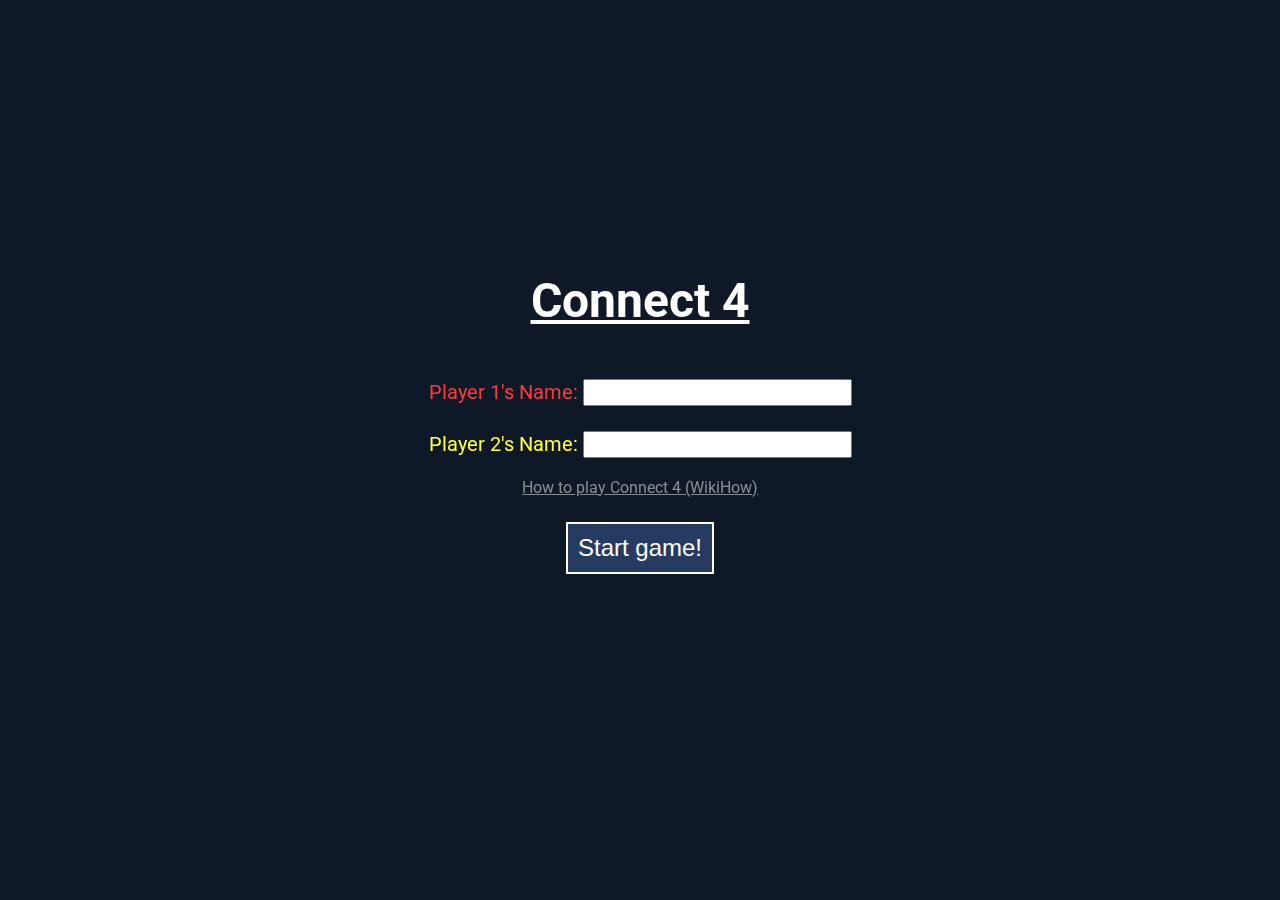
<file: connect4/connect4.html>
<!DOCTYPE html>
<html lang="en">
<head>
    <meta charset="UTF-8">
    <meta http-equiv="X-UA-Compatible" content="IE=edge">
    <meta name="viewport" content="width=device-width, initial-scale=1.0">
    <title>Connect 4</title>
    <link rel="stylesheet" href="style.css">
</head>
<body>
<div class="container" id="container">
    <h1>Connect 4</h1>
    <div id="preStart">
    <form class="nameInput" id="nameInput">
        <div>
            <label style="color: rgb(255, 58, 58); font-size: 20px" for="name1">Player 1's Name: </label>
            <input type="text" id="name1">
        </div>
        <div>
            <label style="color: rgb(255, 255, 71); font-size: 20px" for="name1">Player 2's Name: </label>
            <input type="text" id="name2">
        </div>
        <a href="https://www.wikihow.com/Play-Connect-4" target="_blank">How to play Connect 4 (WikiHow)</a>
    </form>
        <div class="btn">
            <button type="button" id="startGameBtn" class="startGame-btn">Start game!</button>
        </div>
    </div>
        <div id="connect-container" class="connect-container"></div>
    </div>
<div class="winnerContainer" id="winnerContainer">
        <h2 id="winner"></h2>
        <button type="button" id="restart">Play again!</button>
    </div>
    <p class="timer" id="timer"></p>
        <p class="turns" id="turns"></p>
<script src="app.js"></script>
</body>
</html>
</file>
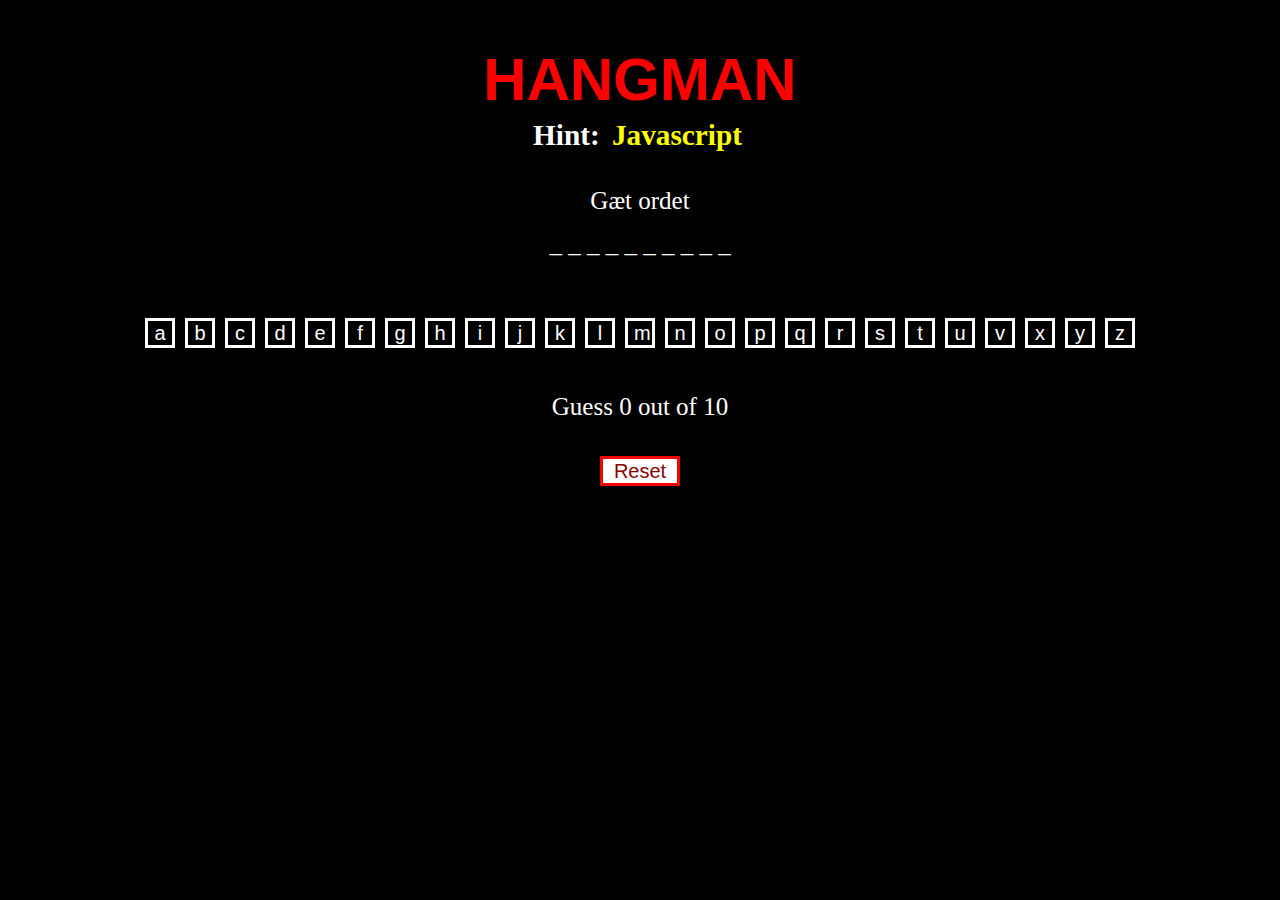
<file: hangman/hangman.html>
<!DOCTYPE html>
<html lang="en">
<head>
    <meta charset="UTF-8">
    <meta http-equiv="X-UA-Compatible" content="IE=edge">
    <meta name="viewport" content="width=device-width, initial-scale=1.0">
    <link rel="stylesheet" href="hangman.css">
    <title>HangmanGame</title>
</head>
<body>
    <div class="container">
        <h1 class="container_h1">HANGMAN</h1>
        <h3 class="container_h2">Hint: <span class="h3_Span">Javascript</h3></span>
        <div>
        <p>Gæt ordet</p>
        <section id="sectionP"></section>
        </div>
        <span></span>
        <div id="keyboard"></div>
        <span></span>
        <!-- <div class="scoreboard">Forkerte gæt: <span id="attempt">0</span> ud af <span id="maxAttempt"></span></div> -->
        <div id="scoreboard"></div>
        <div><button id="resetBtn">Reset</button></div>
        <div id="winLossText"></div>
    </div>

    <script src="hangman.js"></script>
</body>
</html>
</file>
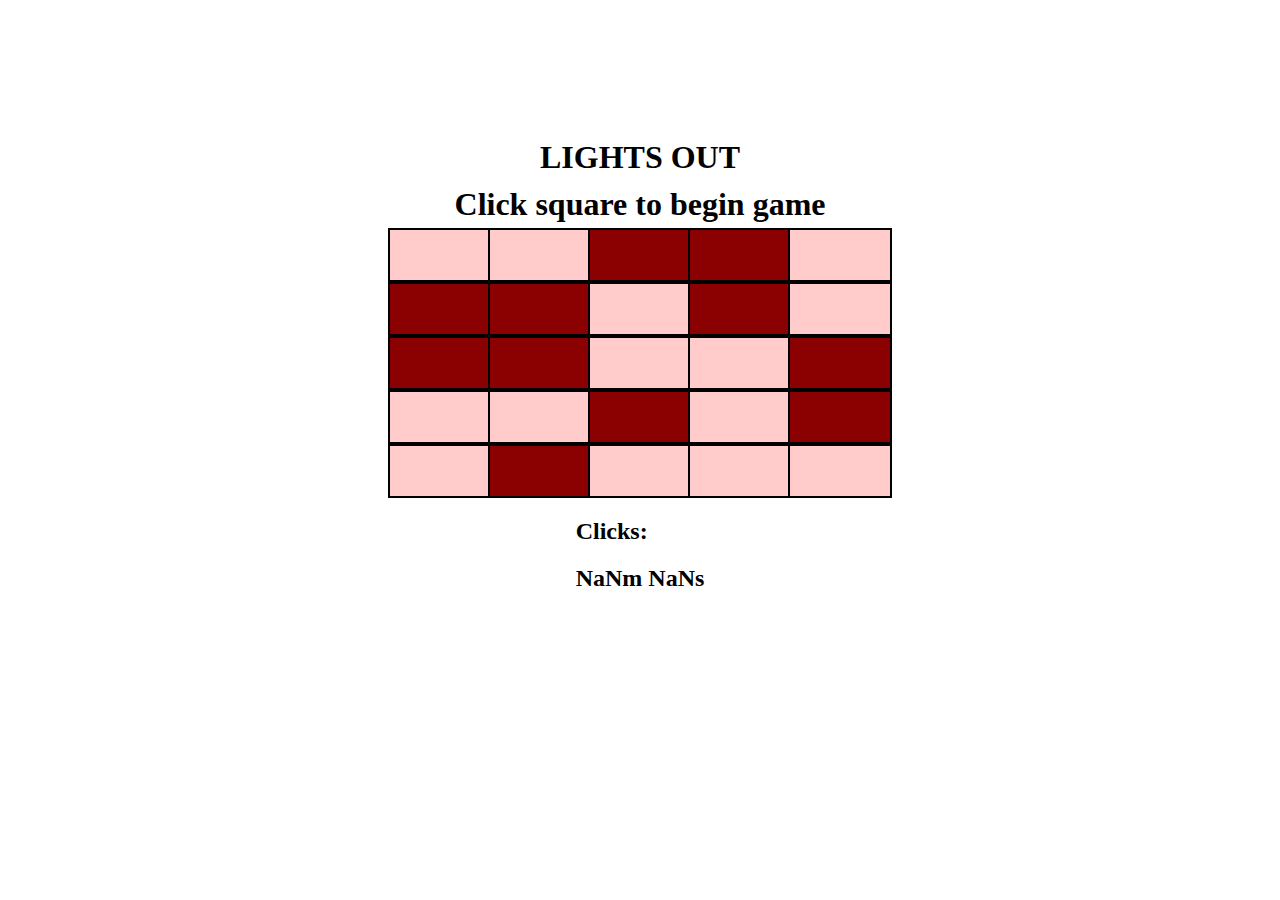
<file: lightsOut/lightOuts.html>
<!DOCTYPE html>
<html lang="en">
<head>
    <meta charset="UTF-8">
    <meta http-equiv="X-UA-Compatible" content="IE=edge">
    <meta name="viewport" content="width=device-width, initial-scale=1.0">
    <title>lightsOut</title>
    <link rel="stylesheet" href="myStyle.css"></head>
<body>
    <!-- Kraacks assignment -->
    
    <div id="gameContainer">  
        <h1>LIGHTS OUT</h1>      
        <h1>Click square to begin game</h1>      
        <div id="lightContainer" class="wrapper">
                      
        </div>
        <div id="playerScore">
            <h2 id="playerClicks">Clicks:</h2>
            <h2 id="playerTimer">0m0s</h2>     
        </div>
        <h2 id="winText"></h2>
    </div>

    <script src="logic2.js"></script>
</body>
</html>
</file>
<file: connect4/style.css>
@import url('https://fonts.googleapis.com/css2?family=Roboto:wght@100;300;400;900&display=swap');

/* STYLING */

* {
    margin: 0;
    padding: 0;
    box-sizing: border-box;
}

body {
    display: flex;
    flex-direction: column;
    justify-content: center;
    align-items: center;
    background-color: #0f1827;
    font-family: 'Roboto', sans-serif;
    height: 100vh;

}

h1 {
    color: white;
    text-decoration: underline;
    text-align: center;
    margin: 10px 0px;
    font-size: 48px;
}

.nameInput {
    display: flex;
    flex-direction: column;
    align-items: center;
    padding: 25px;
}

.nameInput > * {
    margin-top: 5px;
}

a:link, a:visited, a:active {
    margin-top: 10px;
    text-decoration: underline;
    color: white;
    opacity: 0.5;
    transition: all 300ms ease-in-out;
}

a:hover {
    opacity: 1;
}

input {
    font-size: 20px;
    outline: none;
    color: #253b61;
    margin: 10px 0;
}

.container {
    width: 100%;
    position: relative;
    display: flex;
    flex-direction: column;
    justify-content: center;
    align-items: center;
    transition: all 500ms ease-in-out;
    filter: brightness(100%);
}

.btn {
    display: flex;
    justify-content: center;
    padding-bottom: 25px;
}

button {
    cursor: pointer;
    font-size: 24px;
    color: white;
    background: #253b61;
    border: solid 2px white;
    padding: 10px;
    transition: all 300ms ease-in-out;
}

button:hover {
    background: #0f1827
}

.startGame-btn {
    padding: 10px;
    border-radius: 0;
}

.slot {
    height: 100%;
    width: 100%;
    border-radius: 100%; 
    background: white;
    cursor: pointer;
    box-shadow: 1px 1px 14px 0px rgba(0,0,0,0.5);
    transition: all 300ms ease-in-out;
    filter: brightness(100%);
}

.slot:hover {
    filter: brightness(70%);
}

.red {
    background: rgb(255, 58, 58);
}

.yellow {
    background: rgb(255, 255, 71);
}

.connect-container {
    width: 700px;
    display: none;
    justify-content: center;
    align-items: center;
    grid-gap: 20px;
    grid-template-columns: repeat(7, 70px);
    grid-template-rows: repeat(6, 70px);
    box-shadow: 1px 1px 14px 0px rgba(0,0,0,0.25);
    background-color: #253b61;
    padding: 20px;
    padding-bottom: 0;
}

.taken {
    animation: fallDown 500ms ease, disable-pointer-events 500ms;
    cursor: default;
}

.taken:hover {
    filter: brightness(100%);
}


.error {
    animation: shake 0.5s;
}

.removeBtnPlayer {
    display: none;
}

.timer {
    padding: 20px 0;
    font-size: 36px;
    color: white;
    text-align: center;
}

.turns {
    font-size: 20px;
    color: white;
    text-align: center;
}

.winnerContainer {
    display: none;
    justify-content: center;
    align-items: center;
    flex-direction: column;
    width: 100%;
    height: 100%;
    position: absolute;
    top: 0;
    left: 0;
}

.fade {
    animation: fade 1s linear;
}

.winnerEffect {
    filter: brightness(50%);
}

h2 {
    font-size: 30px;
    text-align: center;
    display: none;
    color: white;
    background: 
    linear-gradient(90deg,#0000 33%,rgba(255,255,255,0.3) 50%,#0000 66%)
    #0f1827;
    background-size:300% 100%;
    padding: 100px;
    box-shadow: 1px 1px 14px 0px rgba(0,0,0,0.5);
    animation: sheen 4s infinite;
}

#restart {
    margin-top: 50px;
}

.blinkAnim {
    animation: blink 1s infinite ease-in-out;
}

/* ANIMATIONS */
@keyframes disable-pointer-events {
    0%, 99% {
      pointer-events: none;  
    }  
  }

@keyframes fallDown {
	0% {
        opacity: 0.7;
        transform: translateY(-450px);
    }
	100% {
        opacity: 1;
		transform: translateY(0px);
	}
}

@keyframes shake {
    0% { transform: translate(1px, 1px) rotate(0deg); }
    10% { transform: translate(-1px, -2px) rotate(-1deg); }
    20% { transform: translate(-3px, 0px) rotate(1deg); }
    30% { transform: translate(3px, 2px) rotate(0deg); }
    40% { transform: translate(1px, -1px) rotate(1deg); }
    50% { transform: translate(-1px, 2px) rotate(-1deg); }
    60% { transform: translate(-3px, 1px) rotate(0deg); }
    70% { transform: translate(3px, 1px) rotate(-1deg); }
    80% { transform: translate(-1px, -1px) rotate(1deg); }
    90% { transform: translate(1px, 2px) rotate(0deg); }
    100% { transform: translate(1px, -2px) rotate(-1deg); }
  }

@keyframes sheen {
    0%, 50% {
        background-position: right;
    }
    90%, 100% {

    }
}

@keyframes fade {
    0% {
        opacity: 0;
    }
    66% {
        opacity: 0;
    }
    100% {
        opacity: 1;
    }
}

@keyframes blink {
    0% {
        opacity: 0;
    }
    50% {
        opacity: 1;
    }
    100% {
        opacity: 0;
    }
}
</file>
<file: hangman/hangman.css>
* {
    margin: 5px;
    margin-top: 15px;
    background-color: black;

}
.container {
    display: grid;
    text-align: center;
    color: white;
    font-size: 25px;
    
    
}

h1 {
    margin-bottom: -10px;
    font-family: 'Franklin Gothic Medium', 'Arial Narrow', Arial, sans-serif;
    font-size: 60px;
    color: red;
}

.h3_Span {
    color: yellow;
}

#resetBtn {
    color: darkred;
    background-color: white;
    width: 80px;
    height: 30px;
    border: solid red;
    font-size: 20px;
}

button {
    color: white;
    border: solid white;
    width: 30px;
    height: 30px;
    font-size: 20px;
}
</file>
<file: lightsOut/myStyle.css>
#gameContainer{
    display: flex;
    flex-direction: column;
    justify-content: center;
    align-items: center;
    padding-top: 10%;
}
h1{
    margin: 5px;
}
.wrapper{
    display: grid;
    justify-content: center;
    justify-items: center;
    grid-template-columns: repeat(5, 100px);
    gap: 0px 0px;
}
.gridCell{
    border: 2px solid black;
    width: 100px;
    height: 50px;
}

/* Cells that are off */
.gridCell.lightOff{
    background: darkred;
}
.gridCell.lightOff:hover{
    background: gray;
}
/* Cells that are turned on */
.gridCell.lightOn{
    background: #ffcccb
}
.gridCell.lightOn:hover{
    background: gray;
}
</file>
